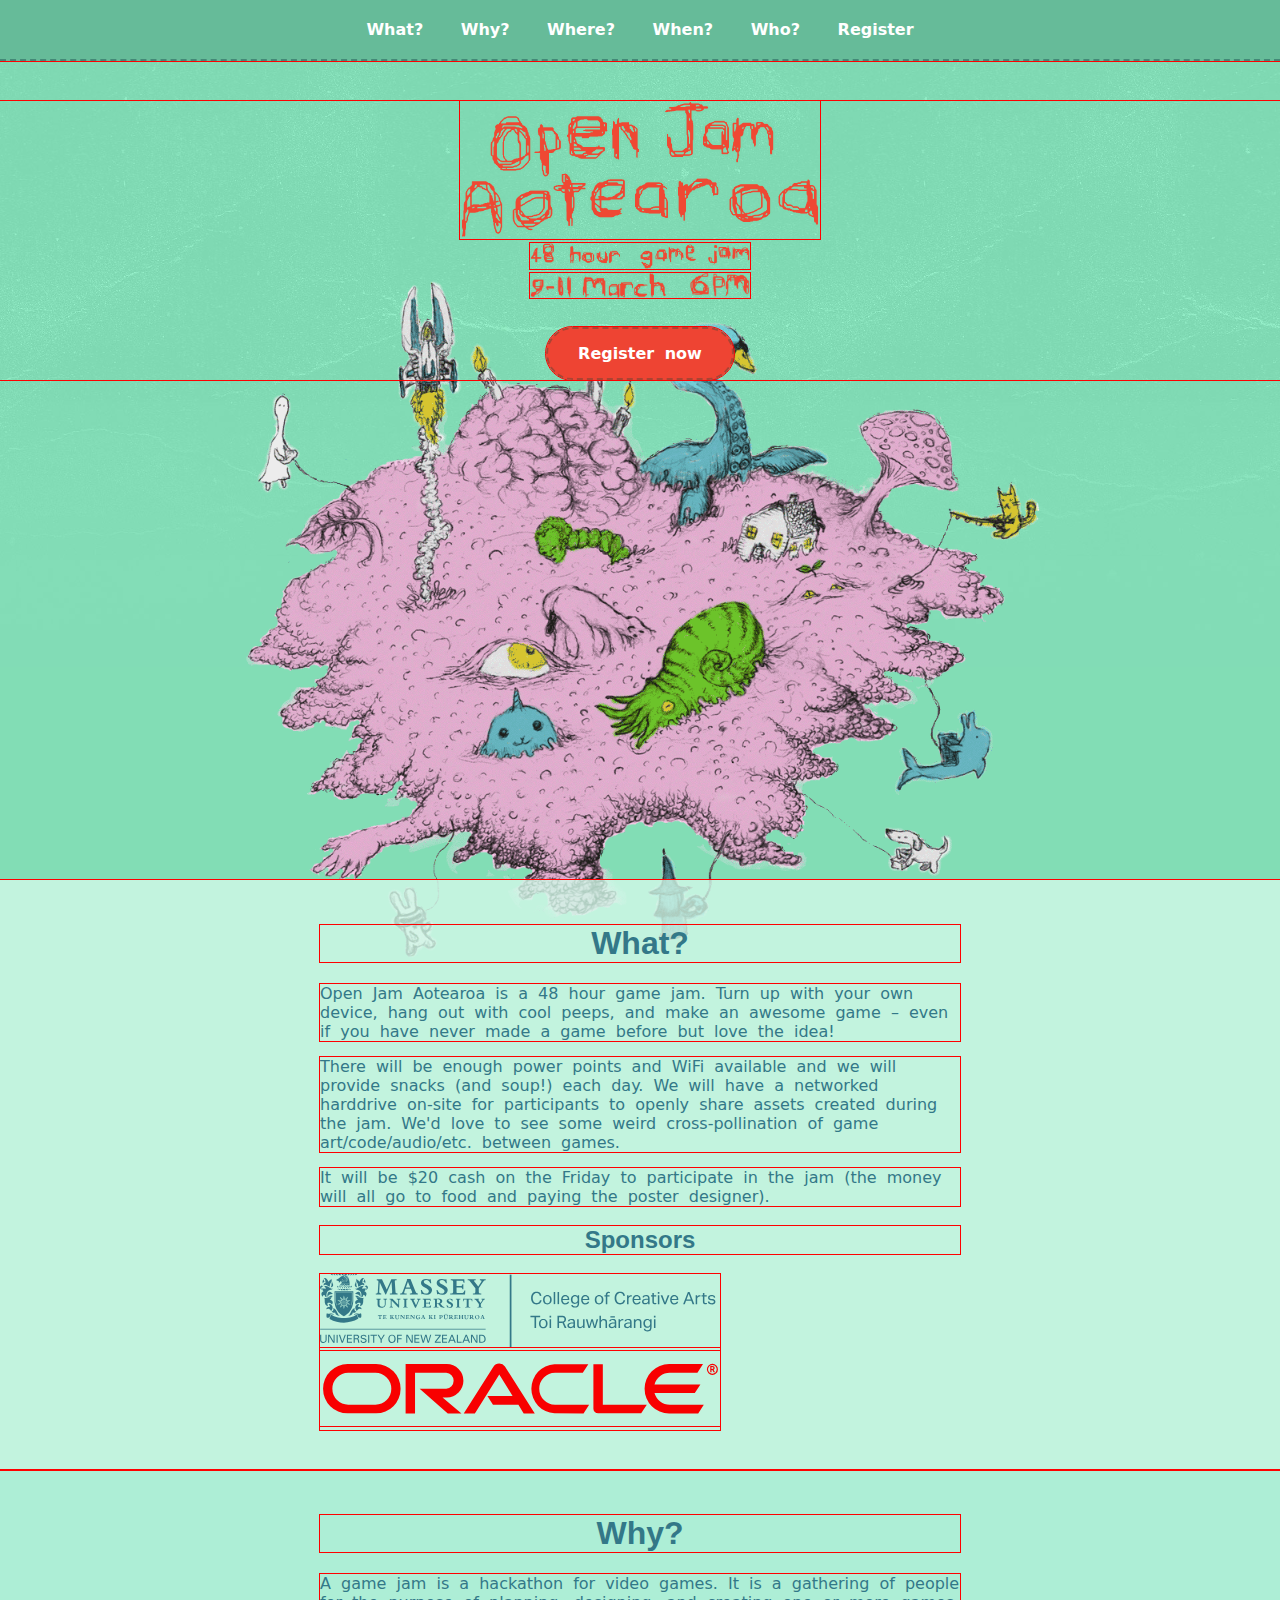
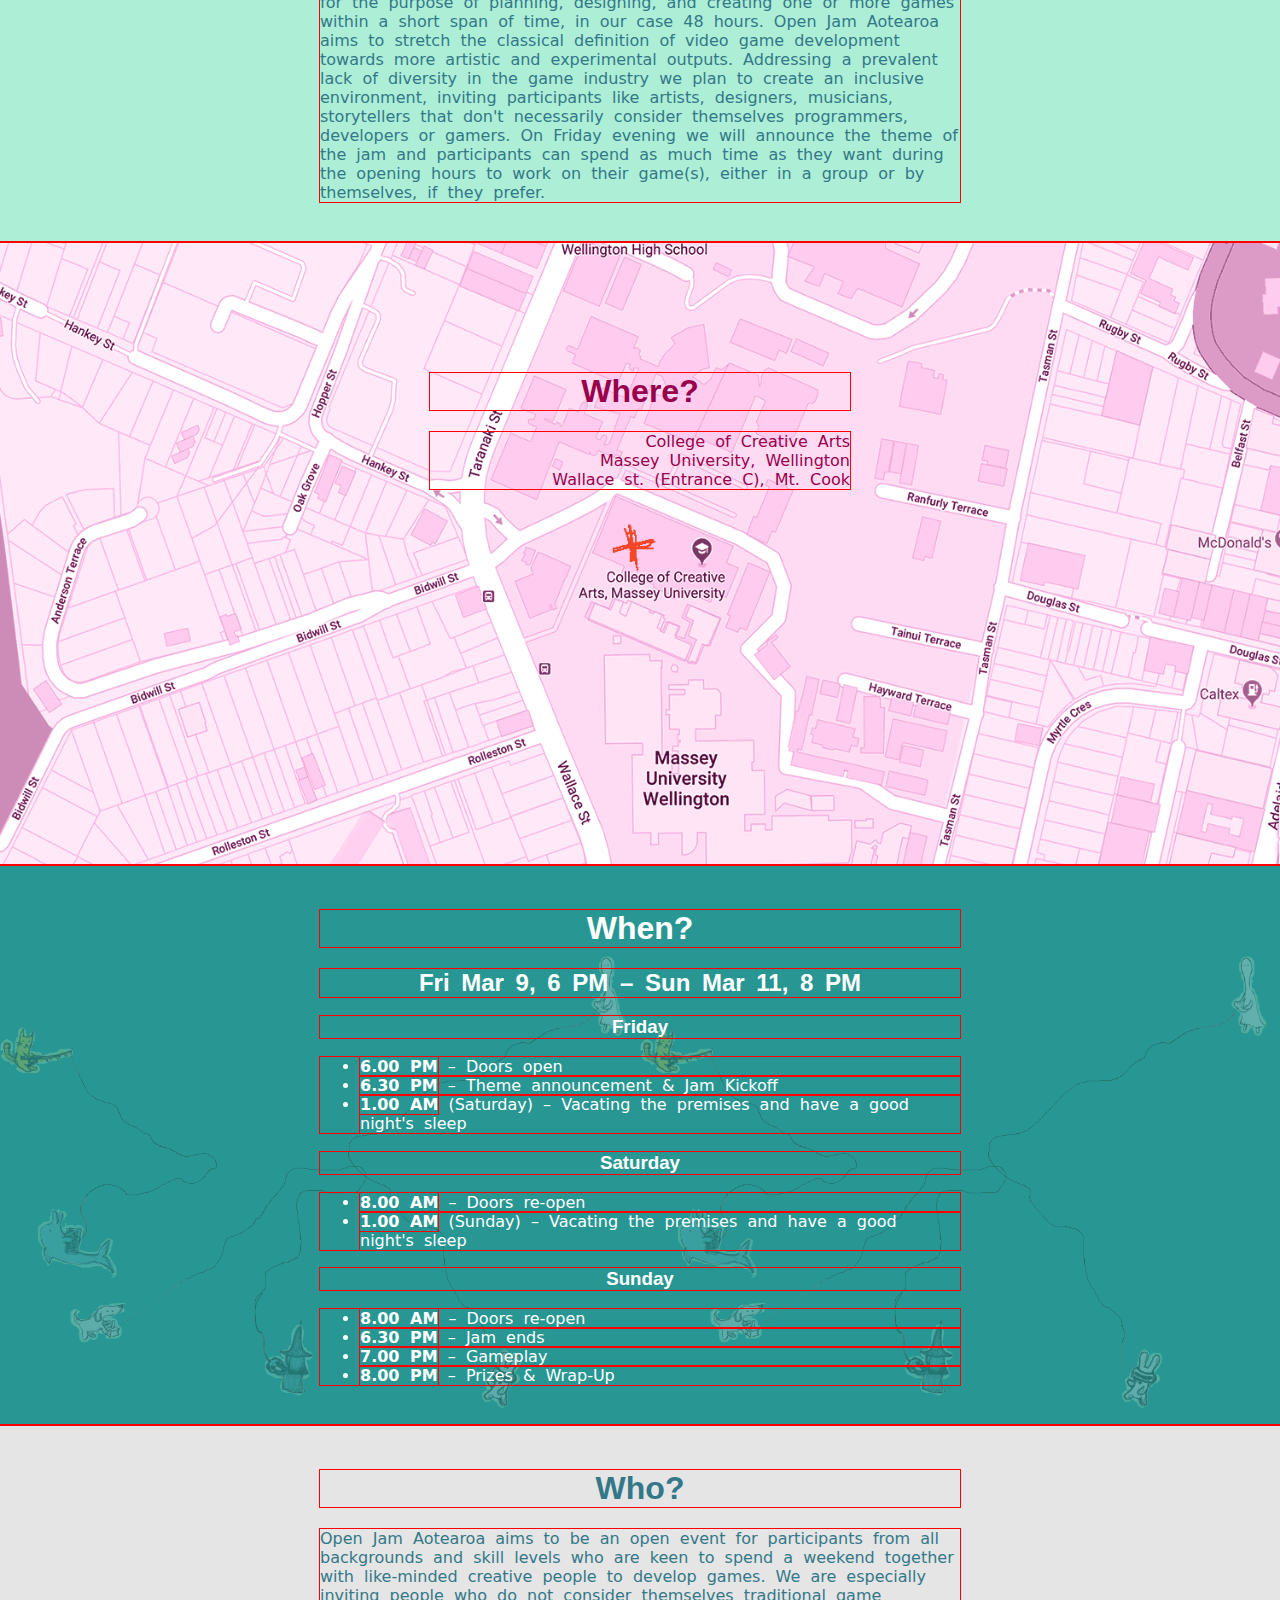
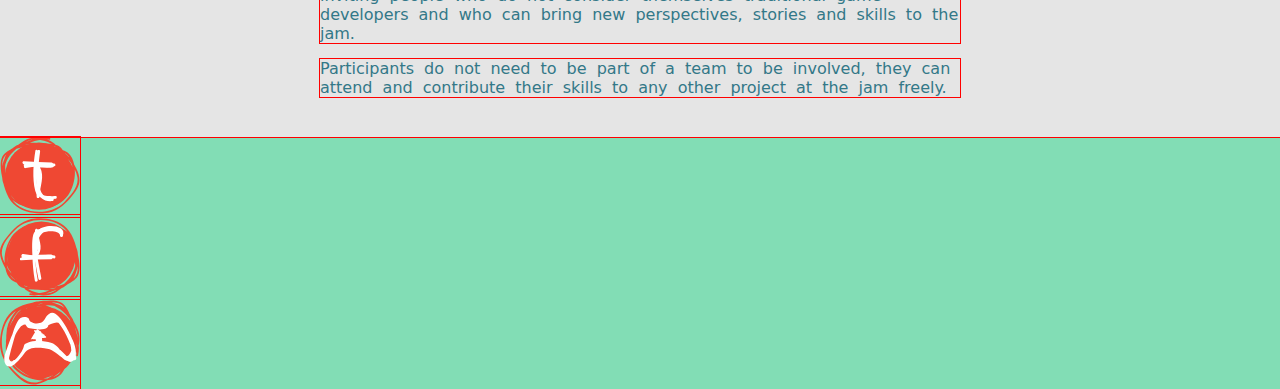
<file: index.html>
<!DOCTYPE html>

<html lang="en">

<head>
    <meta charset="utf-8">
    <title>Open Jam Aotearoa - March 9-11</title>
    <meta name="description" content="A 48 hour game jam at Massey University College of Creative Arts">
    <link rel="stylesheet" href="Jam.css" />
</head>

<body>

    <div id="nav">
        What?
        Why?
        Where?
        When?
        Who?
        Register
    </div>

    <div id="header">
        <img id="logo" src="img/logo.gif" />
        <br />
        <img id="description" src="img/48_hour_game_jam.gif" />
        <br />
        <img id="date" src="img/date.gif" />
        <br />
        <div class="register_btn">Register now</div>
    </div>

    <div id="what">
        <h1>What?</h1>
        <p>
            Open Jam Aotearoa is a 48 hour game jam. Turn up with your own device, hang out with cool peeps, and make an awesome game &ndash; even if you have never made a game before but love the idea!
        </p>
        <p>
            There will be enough power points and WiFi available and we will provide snacks (and soup!) each day. We will have a networked harddrive on-site for participants to openly share assets created during the jam. We'd love to see some weird cross-pollination of game art/code/audio/etc. between games.
        </p>
        <p>
            It will be $20 cash on the Friday to participate in the jam (the money will all go to food and paying the poster designer).
        </p>
        <h2>Sponsors</h2>
        <p id="sponsor_logos">
            <img src="img/massey.svg" />
            <img src="img/oracle.svg" />
        </p>
    </div>

    <div id="why">
        <h1>Why?</h1>
        <p>
            A game jam is a hackathon for video games. It is a gathering of people for the purpose of planning, designing, and creating one or more games within a short span of time, in our case 48 hours. Open Jam Aotearoa aims to stretch the classical definition of video game development towards more artistic and experimental outputs. Addressing a prevalent lack of diversity in the game industry we plan to create an inclusive environment, inviting participants like artists, designers, musicians, storytellers that don't necessarily consider themselves programmers, developers or gamers. On Friday evening we will announce the theme of the jam and participants can spend as much time as they want during the opening hours to work on their game(s), either in a group or by themselves, if they prefer.
        </p>
    </div>

    <div id="where">
        <h1>Where?</h1>
        <p>
            College of Creative Arts<br />
            Massey University, Wellington<br />
            Wallace st. (Entrance C), Mt. Cook<br />
        </p>

    </div>

    <div id="when">
        <h1>When?</h1>
        <h2>Fri Mar 9, 6 PM &ndash; Sun Mar 11, 8 PM</h2>

        <h3>Friday</h3>
        <ul>
            <li><b>6.00 PM</b> &ndash; Doors open</li>
            <li><b>6.30 PM</b> &ndash; Theme announcement &amp; Jam Kickoff</li>
            <li><b>1.00 AM</b> (Saturday) &ndash; Vacating the premises and have a good night's sleep</li>
        </ul>

        <h3>Saturday</h3>
        <ul>
            <li><b>8.00 AM</b> &ndash; Doors re-open</li>
            <li><b>1.00 AM</b> (Sunday) &ndash; Vacating the premises and have a good night's sleep</li>
        </ul>

        <h3>Sunday</h3>
        <ul>
            <li><b>8.00 AM</b> &ndash; Doors re-open</li>
            <li><b>6.30 PM</b> &ndash; Jam ends</li>
            <li><b>7.00 PM</b> &ndash; Gameplay</li>
            <li><b>8.00 PM</b> &ndash; Prizes &amp; Wrap-Up</li>
        </ul>
    </div>

    <div id="who">
        <h1>Who?</h1>
        <p>
            Open Jam Aotearoa aims to be an open event for participants from all backgrounds and skill levels who are keen to spend a weekend together with like-minded creative people to develop games. We are especially inviting people who do not consider themselves traditional game developers and who can bring new perspectives, stories and skills to the jam.
        </p>
        <p>
            Participants do not need to be part of a team to be involved, they can attend and contribute their skills to any other project at the jam freely.
        </p>
    </div>

    <div id="footer">
        <img src="img/icon-twitter.svg" />
        <img src="img/icon-facebook.svg" />
        <img src="img/icon-itch.svg" />
    </div>

</body>

</html>
</file>
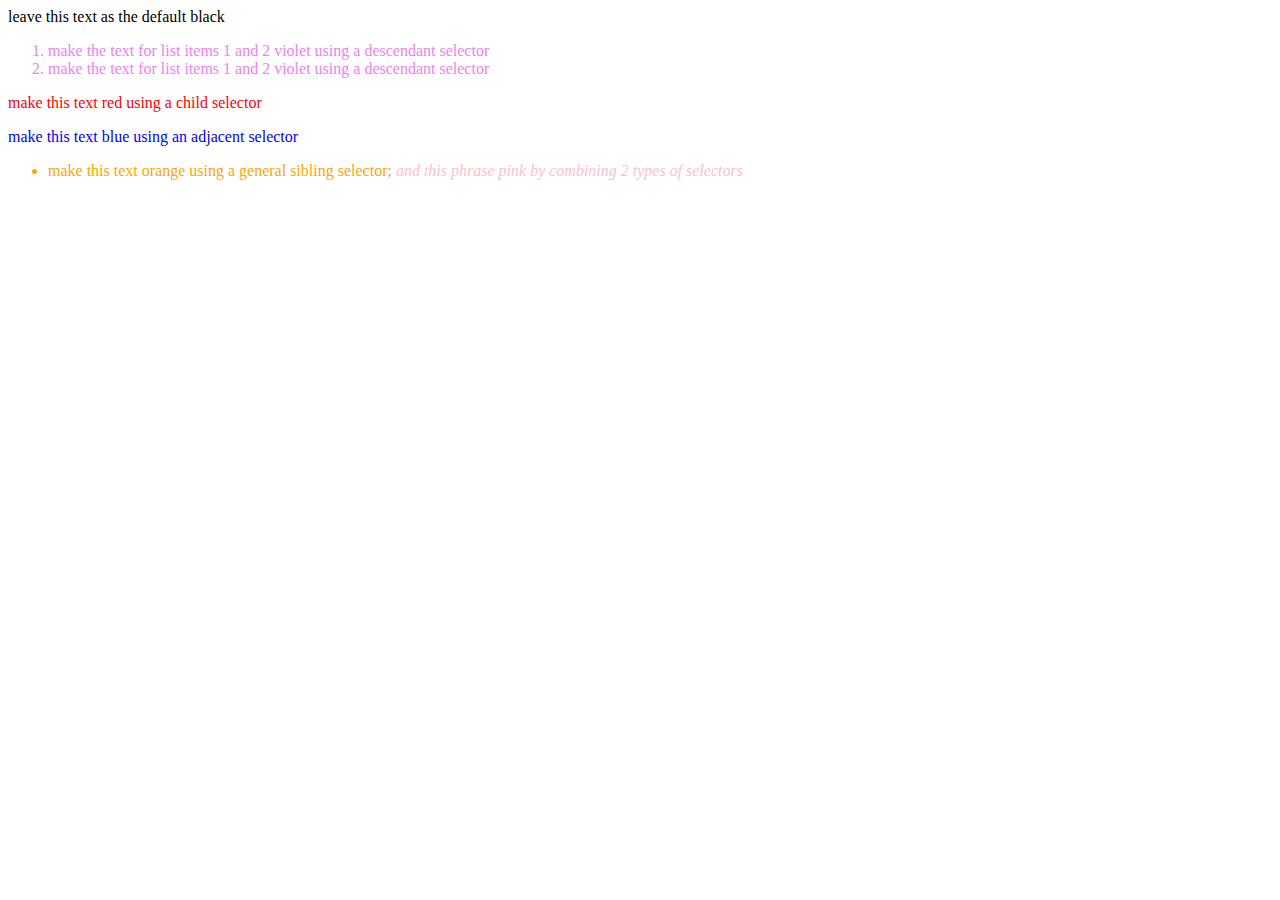
<file: css_combinators_challenge.html>
<!DOCTYPE html>
<html lang="en">
    
<head>
    <title>CSS Combinators Exercise</title>
    <meta charset="utf-8" />
    <meta name="description" content="CSS combinators challenge." />
    <style>
        /* https://developer.mozilla.org/Learn/CSS/Introduction_to_CSS/Combinators_and_multiple_selectors#Combinators_and_selector_lists */
        /* WRITE YOUR CSS HERE */
        
        .descendant {
            color: violet; 
        }
        
        div > p {
            color: red;
        }
        
        p + p {
           color: blue; 
        }
        
        p ~ ul {
            color: orange;
        }
        
        li > em {
            color: pink;
        }

    </style>
</head>
    
<body>
    <div>
        leave this text as the default black
        <ol class="descendant">
            <li>make the text for list items 1 and 2 violet using a descendant selector</li>
            <li>make the text for list items 1 and 2 violet using a descendant selector</li>
        </ol>
        <p>
            make this text red using a child selector
        </p>
        <p>
            make this text blue using an adjacent selector
        </p>
        <ul>
            <li>make this text orange using a general sibling selector; <em>and this phrase pink by combining 2 types of selectors</em></li>
        </ul>
    </div>
</body>

</html>
</file>
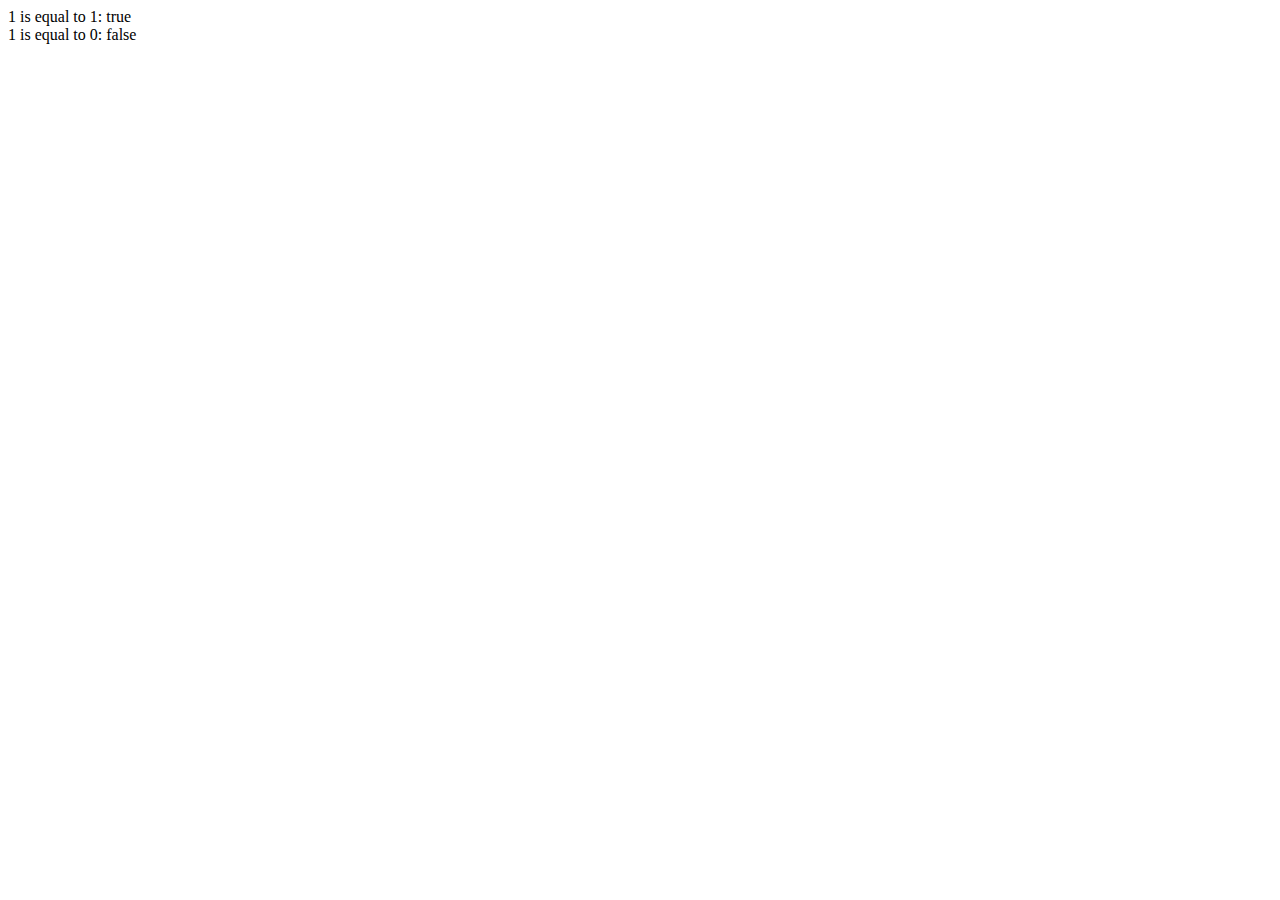
<file: if_statements.html>
<!DOCTYPE html>

<html>

    <head>
        <meta charset="utf-8">
        <title>If Statments</title>
    </head>

    <body>
    
        1 is equal to 1:
        
        <script>
            document.write(1 == 1);
        </script>
    
        <br/>
        
        1 is equal to 0:
        
        <script>
            document.write(1 == 0);
        </script>
        
        <script>
        
            // is-equal examples:
            console.log(1 == 1);
            console.log(1 == '1');
            console.log('mike' == 'mike');
            console.log('mike' == 'Mike');
        
            // is-less-than example:
            console.log(1 < 1);
            
            // is-less-than-or-equal example:
            console.log(1 <= 1);
            
            // is-exactly-equal example:
            console.log(1 === 1);
            console.log(1 === '1');
            
            
        </script>
        
    </body>

</html>
</file>
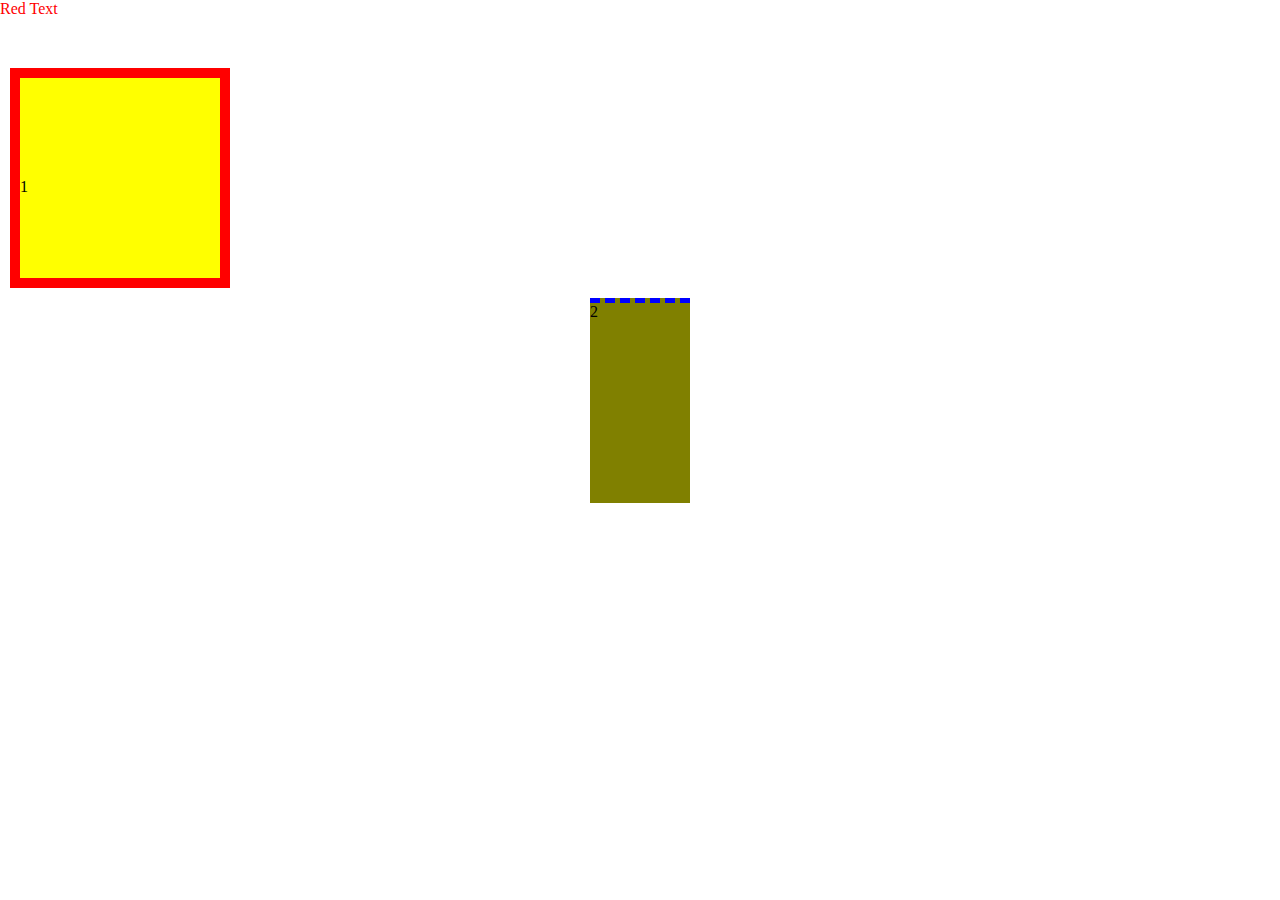
<file: Styles.html>
<DOCTYPE! html>

<html>
    <head>
        <!--
        <style>
            .red{
                color: red;
            }
        </style>
        -->
        <link rel="stylesheet"
        href="styles.css"/>
        
    <head/>

    
    <body>
        <p class="red"> Red Text</p>
        
        <div id="box1"> 1 
        </div>
        <div id="box2"> 2 
        </div>
    <body/>

<html/>
</file>
<file: Jam.css>
* {outline: red 1px solid;}

body {
    background-color: #82DDB5;
    background-image: url('img/illustration.gif'),
    url('img/texture.jpg');
    background-position: center 280px, left top;
    background-repeat: no-repeat, repeat-x;
    background-size: 800px auto;
    font-family: system-ui;
    word-spacing: 5px;
    margin: 0;
}

h1, h2, h3 {
    text-align: center;
    font-family: sans-serif;
}


#nav {
    background-color: #6B9; 
    border-bottom: 2px dashed #487; 
    color: white;
    font-weight: bold;
    padding: 20px 0;
    text-align: center; 
    word-spacing: 2em;
}

#header {
    text-align: center; 
    margin-top: 40px;
}

#logo {
    max-width: 360px;
}

#description, #date { 
    max-width: 220px;
}

.register_btn { 
    background-color: #E43; 
    border: 2px dashed #A43; 
    border-radius: 2em; 
    color: #FFF;
    cursor: pointer; 
    display: inline-block; 
    font-weight: bold; 
    margin-top: 25px; 
    padding: 15px 30px;
}



#sponsor_logos {
    max-width: 400px;
}

#what {
    text-align: left;
    color: #337888;
    padding: 1.5em 20em 1.5em;
    margin-top: 500px;
    background-color: #d2f9e8CC;  
}



#why {
    color: #337888;
    padding: 1.5em 20em 1.5em;
    background-color: #adeed6;
}

#where {
    background-image: url('img/map.gif');
    background-size: 100%;
    color: #98004C;
    padding: 110px 430px 360px;
    text-align: end;
}

    
#when {
    color: white;
    padding: 1.5em 20em 1.5em;
    background-image: url('img/wires.png');
    background-color: #289793;
    background-size: 50%;
}



#who {
    color: #337888;
    padding: 1.5em 20em 1.5em;
    background-color: #E5E5E5;
}

#footer {
    max-width: 80px;
}
</file>
<file: styles.css>
.red{
        color: red;
}

body {
    margin: 0;
}

#box1 {
    background-color: yellow;
    border: 10px solid red;
    height: 100px;
    margin-left: 10px;
    margin-top: 50px;
    padding-top: 100px;
    width: 200px;
}

#box2 {
    background-color: olive; 
    border-top: 5px dashed blue; 
    height: 200px;
    margin-left: auto;
    margin-right: auto;
    margin-top: 10px;
    width: 100px;
}
</file>
